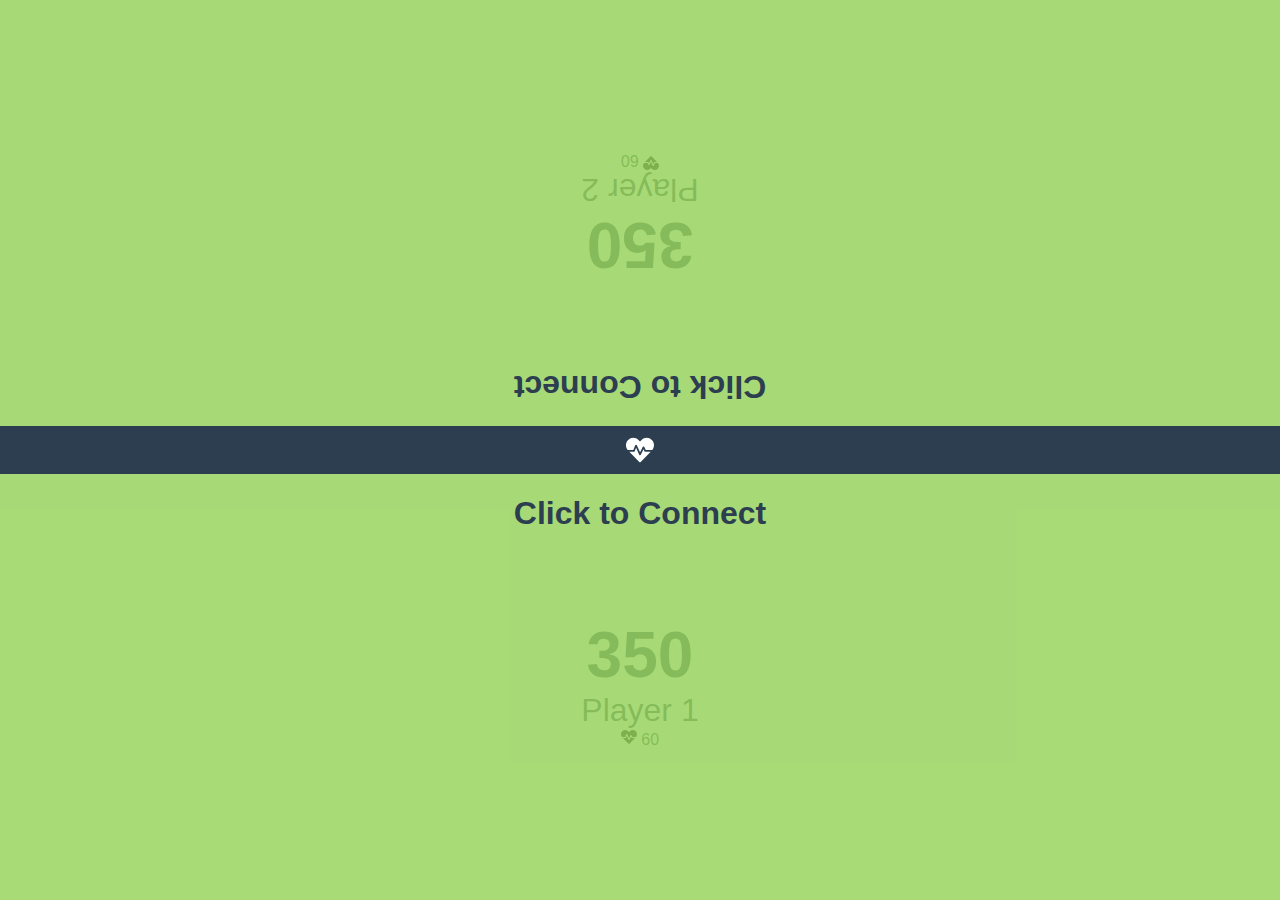
<file: index.html>
<!DOCTYPE html><html lang=en><head><meta charset=utf-8><meta http-equiv=X-UA-Compatible content="IE=edge"><meta name=viewport content="width=device-width,initial-scale=1"><link rel=icon href=/favicon.ico><title>frontend</title><link href=/css/app.131827c2.css rel=preload as=style><link href=/js/app.ee3bf2ae.js rel=preload as=script><link href=/js/chunk-vendors.4c7a94e6.js rel=preload as=script><link href=/css/app.131827c2.css rel=stylesheet></head><body><noscript><strong>We're sorry but frontend doesn't work properly without JavaScript enabled. Please enable it to continue.</strong></noscript><div id=app></div><script src=/js/chunk-vendors.4c7a94e6.js></script><script src=/js/app.ee3bf2ae.js></script></body></html>
</file>
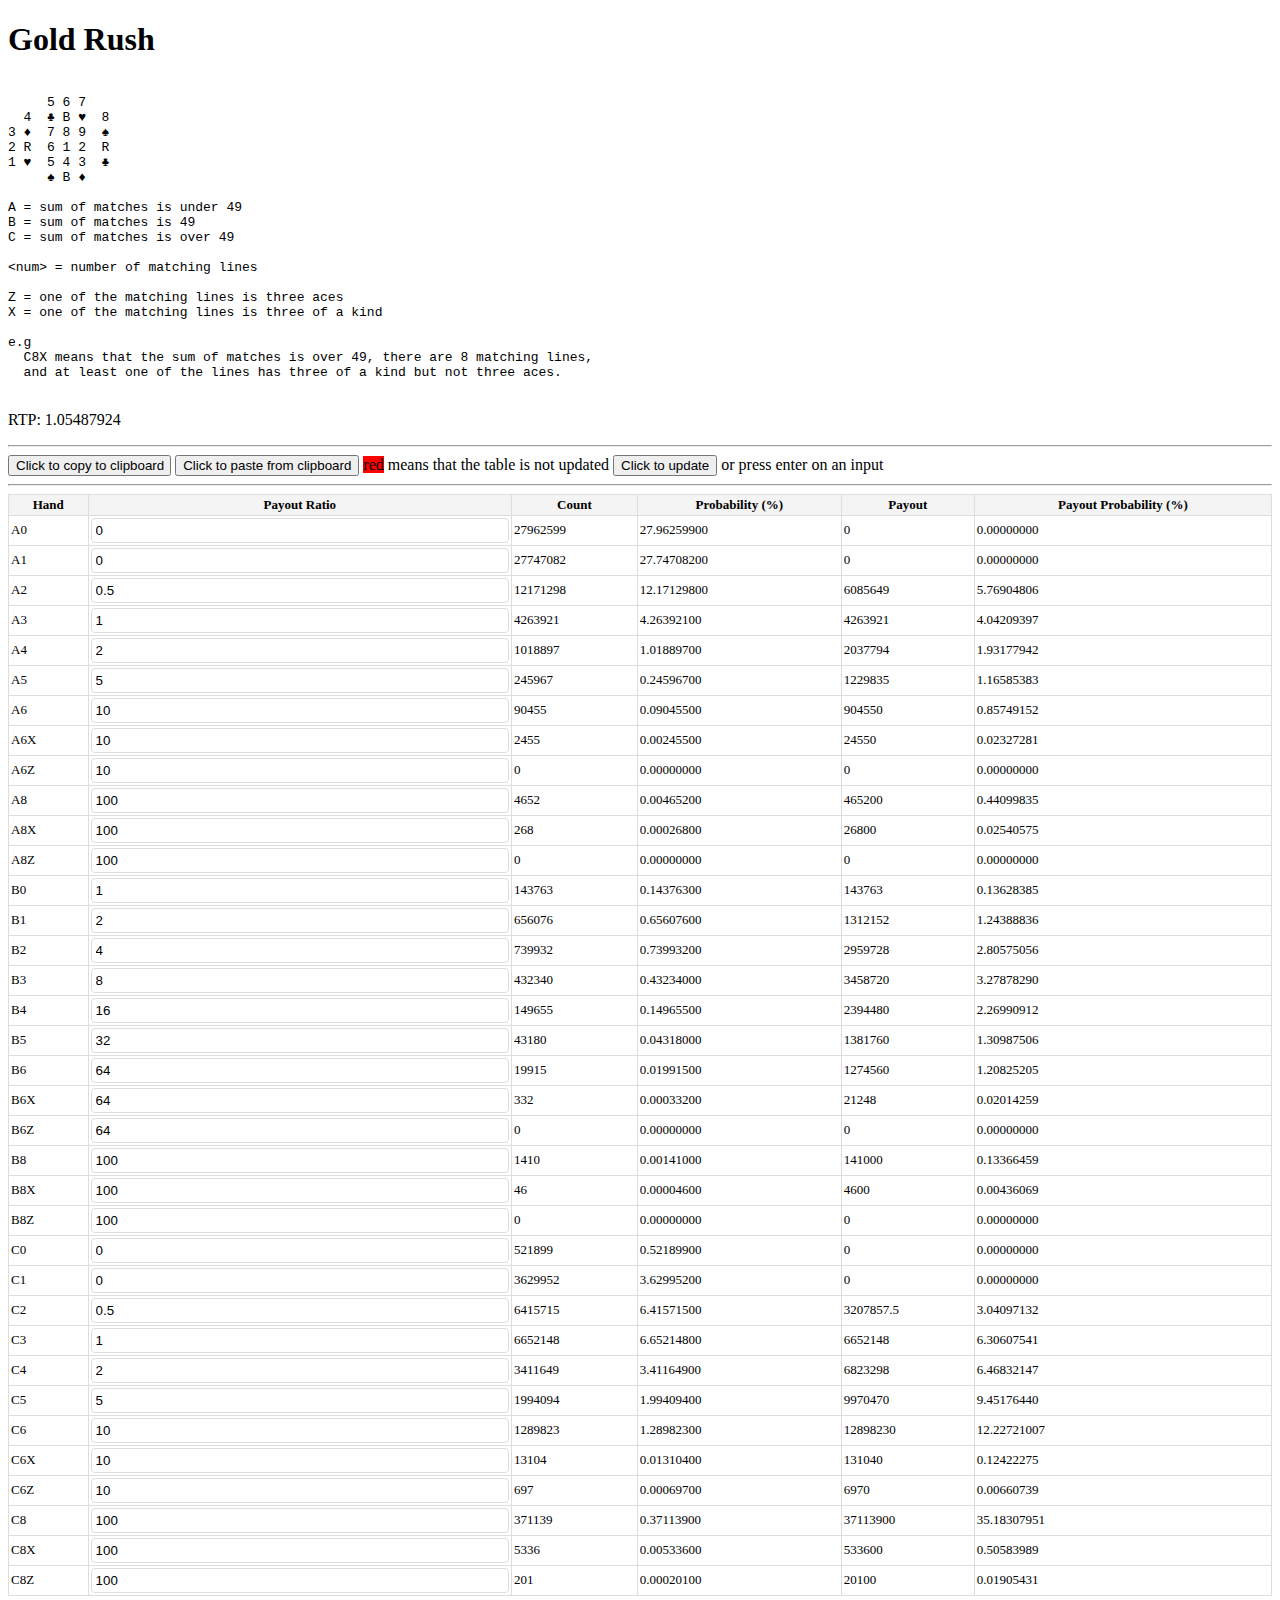
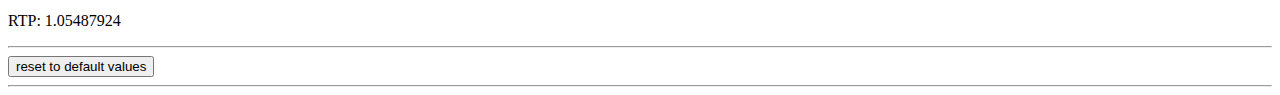
<file: gold-rush.html>
<!DOCTYPE html>
<html lang="en">

<head>
    <meta charset="UTF-8">
    <title>Gold Rush Statistics</title>
    <style>
        table {
            width: 100%;
            border-collapse: collapse;
        }

        th,
        td {
            border: 1px solid #ddd;
            padding: 2px;
            font-size: small;
        }

        th {
            background-color: #f4f4f4;
        }

        input {
            width: 100%;
            padding: 4px;
            box-sizing: border-box;
            border: 1px solid #ddd;
            border-radius: 4px;
        }
    </style>
</head>

<body>
    <h1>Gold Rush</h1>
    <div>
        <pre>

     5 6 7
  4  ♣ B ♥  8
3 ♦  7 8 9  ♠
2 R  6 1 2  R
1 ♥  5 4 3  ♣
     ♠ B ♦

A = sum of matches is under 49
B = sum of matches is 49
C = sum of matches is over 49

&lt;num&gt; = number of matching lines

Z = one of the matching lines is three aces
X = one of the matching lines is three of a kind

e.g
  C8X means that the sum of matches is over 49, there are 8 matching lines,
  and at least one of the lines has three of a kind but not three aces.
        </pre>
    </div>
    <p class="rtp">RTP: 0.0</p>
    <hr>

    <div>
        <button style="padding-right: 5px" id="copy">Click to copy to clipboard</button>
        <button id="paste">Click to paste from clipboard</button>
        <span>
            <span style="background-color: red;">red</span> means that the table is not updated
        </span>
        <button id="update">Click to update</button>
        <span> or press enter on an input</span>
    </div>
    <hr>
    <table>
        <thead>
            <tr>
                <th id="th-id">Hand</th>
                <th id="th-sats">Payout Ratio</th>
                <th id="th-count">Count</th>
                <th id="th-probability">Probability (%)</th>
                <th id="th-payout">Payout</th>
                <th id="th-payoutProbability">Payout Probability (%)</th>
            </tr>
        </thead>
        <tbody>

        </tbody>
    </table>
    <p class="rtp">RTP: 0.0</p>
    <hr>
    <div>
        <div><button id="reset">reset to default values</button></div>
        <hr>
    </div>
</body>


<script>

    const cache_key = '2025-08-20';  // update to invalidate localstorage
    let hands = [];
    let default_hands = [
        { id: 1, hand: "A0", sats: 0, count: 27962599 },
        { id: 2, hand: "A1", sats: 0, count: 27747082 },
        { id: 3, hand: "A2", sats: 0.5, count: 12171298 },
        { id: 4, hand: "A3", sats: 1, count: 4263921 },
        { id: 5, hand: "A4", sats: 2, count: 1018897 },
        { id: 6, hand: "A5", sats: 5, count: 245967 },
        { id: 7, hand: "A6", sats: 10, count: 90455 },
        { id: 8, hand: "A6X", sats: 10, count: 2455 },
        { id: 9, hand: "A6Z", sats: 10, count: 0 },
        // { id: 10, hand: "A7", sats: 0, count: 0 },
        // { id: 11, hand: "A7X", sats: 0, count: 0 },
        // { id: 12, hand: "A7Z", sats: 0, count: 0 },
        { id: 13, hand: "A8", sats: 100, count: 4652 },
        { id: 14, hand: "A8X", sats: 100, count: 268 },
        { id: 15, hand: "A8Z", sats: 100, count: 0 },
        { id: 16, hand: "B0", sats: 1, count: 143763 },
        { id: 17, hand: "B1", sats: 2, count: 656076 },
        { id: 18, hand: "B2", sats: 4, count: 739932 },
        { id: 19, hand: "B3", sats: 8, count: 432340 },
        { id: 20, hand: "B4", sats: 16, count: 149655 },
        { id: 21, hand: "B5", sats: 32, count: 43180 },
        { id: 22, hand: "B6", sats: 64, count: 19915 },
        { id: 23, hand: "B6X", sats: 64, count: 332 },
        { id: 24, hand: "B6Z", sats: 64, count: 0 },
        // { id: 25, hand: "B7", sats: 0, count: 0 },
        // { id: 26, hand: "B7X", sats: 0, count: 0 },
        // { id: 27, hand: "B7Z", sats: 0, count: 0 },
        { id: 28, hand: "B8", sats: 100, count: 1410 },
        { id: 29, hand: "B8X", sats: 100, count: 46 },
        { id: 30, hand: "B8Z", sats: 100, count: 0 },
        { id: 31, hand: "C0", sats: 0, count: 521899 },
        { id: 32, hand: "C1", sats: 0, count: 3629952 },
        { id: 33, hand: "C2", sats: 0.5, count: 6415715 },
        { id: 34, hand: "C3", sats: 1, count: 6652148 },
        { id: 35, hand: "C4", sats: 2, count: 3411649 },
        { id: 36, hand: "C5", sats: 5, count: 1994094 },
        { id: 37, hand: "C6", sats: 10, count: 1289823 },
        { id: 38, hand: "C6X", sats: 10, count: 13104 },
        { id: 39, hand: "C6Z", sats: 10, count: 697 },
        // { id: 40, hand: "C7", sats: 0, count: 0 },
        // { id: 41, hand: "C7X", sats: 0, count: 0 },
        // { id: 42, hand: "C7Z", sats: 0, count: 0 },
        { id: 43, hand: "C8", sats: 100, count: 371139 },
        { id: 44, hand: "C8X", sats: 100, count: 5336 },
        { id: 45, hand: "C8Z", sats: 100, count: 201 },
    ];

    const total_counts = default_hands.reduce((sum, sats) => sum + sats.count, 0);
    default_hands = default_hands.map((hand) => ({
        ...hand,
        payout: hand.count * hand.sats,
        probability: (hand.count / total_counts).toFixed(8),
        payoutProbability: ((hand.count * hand.sats) / (total_counts * 10000)).toFixed(8)
    })
    )

    function saveLocalStorage() {
        localStorage.setItem(cache_key, JSON.stringify(hands));
    }

    if (localStorage.getItem(cache_key)) {
        hands = JSON.parse(localStorage.getItem(cache_key));
    } else {
        hands = JSON.parse(JSON.stringify(default_hands));
        saveLocalStorage();
    }



    function update_hands() {
        hands = hands.map((hand) => ({
            ...hand,
            payout: hand.count * hand.sats,
            probability: (hand.count / total_counts * 100).toFixed(8),
        }));
        total_payout = hands.reduce((sum, hand) => sum + hand.payout, 0);
        hands = hands.map((hand) => ({
            ...hand,
            payoutProbability: ((hand.payout) / (total_payout) * 100).toFixed(8)
        }));
    }


    function calculate_rtp() {
        const totalPayout = hands.reduce((sum, hand) => sum + (hand.payout), 0);
        return (totalPayout / total_counts).toFixed(8);
    }

    // for table sorting
    const ths_object = {
        'th-id': 1, // default to ascending order for 'Hand'
        'th-sats': 0,
        'th-count': 0,
        'th-probability': 0,
        'th-payout': 0,
        'th-payoutProbability': 0,
    };
    const ths = Object.keys(ths_object);

    for (let th of ths) {
        document.getElementById(th).addEventListener('click', () => {
            console.log(`Column ${th} clicked. Current sort order: ${ths_object[th]}`);

            ths.forEach((t) => {
                if (t !== th) {
                    ths_object[t] = 0; // reset other ths
                }
            });
            if (ths_object[th] !== 1) {
                ths_object[th] = 1; // ascending
                console.log(`Column ${th} set to ascending order.`);
            } else {
                ths_object[th] = -1; // descending
                console.log(`Column ${th} set to descending order.`);
            }
            calculate_and_render();
        });
    }

    function sort_rows(rows) {
        // get current ths
        const current_th = ths.find(th => ths_object[th] !== 0);
        if (!current_th) {
            return rows; // No sorting applied
        }
        const sortOrder = ths_object[current_th];
        if (sortOrder === 0) {
            return rows; // No sorting applied
        }
        return rows.sort((a, b) => {
            const aValue = parseFloat(a[current_th.replace('th-', '')]);
            const bValue = parseFloat(b[current_th.replace('th-', '')]);
            return sortOrder * (aValue - bValue);
        });
    }

    function update_html() {
        console.log('update_html');

        const tableBody = document.querySelector('tbody');
        tableBody.innerHTML = ''; // Clear existing rows

        for (hand of sort_rows(hands)) {
            const row = document.createElement('tr');
            row.innerHTML = `
                <td>${hand.hand}</td >
                <td>
                    <input type="number" id="${hand.id}" value="${hand.sats}" onclick="this.select()">
                </td>
                <td>${hand.count}</td>
                <td>${hand.probability}</td>
                <td>${hand.payout}</td>
                <td>${hand.payoutProbability}</td>
            `;
            tableBody.appendChild(row);
            const id = hand.id;
            const input = document.getElementById(hand.id);
            input.addEventListener('input', (event) => {
                const newSats = parseFloat(event.target.value);
                if (isNaN(newSats)) {
                    return
                }
                hands.filter(h => h.id === id)[0].sats = newSats;
                row.style.backgroundColor = 'red';
            });
            input.addEventListener('keypress', (event) => {
                if (event.key === 'Enter' || event.key === 13) {
                    calculate_and_render();
                    document.getElementById(id).focus();
                }
            });

        };

        const rtp = calculate_rtp();
        for (const el of document.querySelectorAll('.rtp')) {
            el.innerText = `RTP: ${rtp}`;
        };
    }

    function calculate_and_render() {
        update_hands();
        update_html();
        saveLocalStorage();
    }

    function copy_table() {
        let copy_text = '';
        for (hand of hands) {
            copy_text += `${hand.hand} => ${hand.sats}\n`;
        }
        navigator.clipboard.writeText(copy_text).then(() => {
            alert('Copied to clipboard');
        }).catch(err => {
            console.error('Failed to copy: ', err);
        });
    }

    function paste() {
        navigator.clipboard.readText().then(text => {
            const lines = text.split('\n').filter(line => line.trim() !== '');
            lines.forEach(line => {
                console.log(line);

                const [hand, sats] = line.split('=>').map(part => part.trim());
                const handObj = hands.find(h => h.hand === hand);
                if (handObj) {
                    handObj.sats = parseFloat(sats);
                }
            });
            calculate_and_render();
        }).catch(err => {
            console.error('Failed to read clipboard contents: ', err);
        });
    }

    document.getElementById('paste').addEventListener('click', () => {
        paste();
    });

    document.getElementById('copy').addEventListener('click', () => {
        copy_table();
    });

    document.getElementById('reset').addEventListener('click', () => {
        localStorage.removeItem(cache_key);
        hands = JSON.parse(JSON.stringify(default_hands));
        calculate_and_render();
    });

    document.getElementById('update').addEventListener('click', () => {
        console.log('Update button clicked');
        calculate_and_render();
    });

    calculate_and_render();
</script>

</html>
</file>
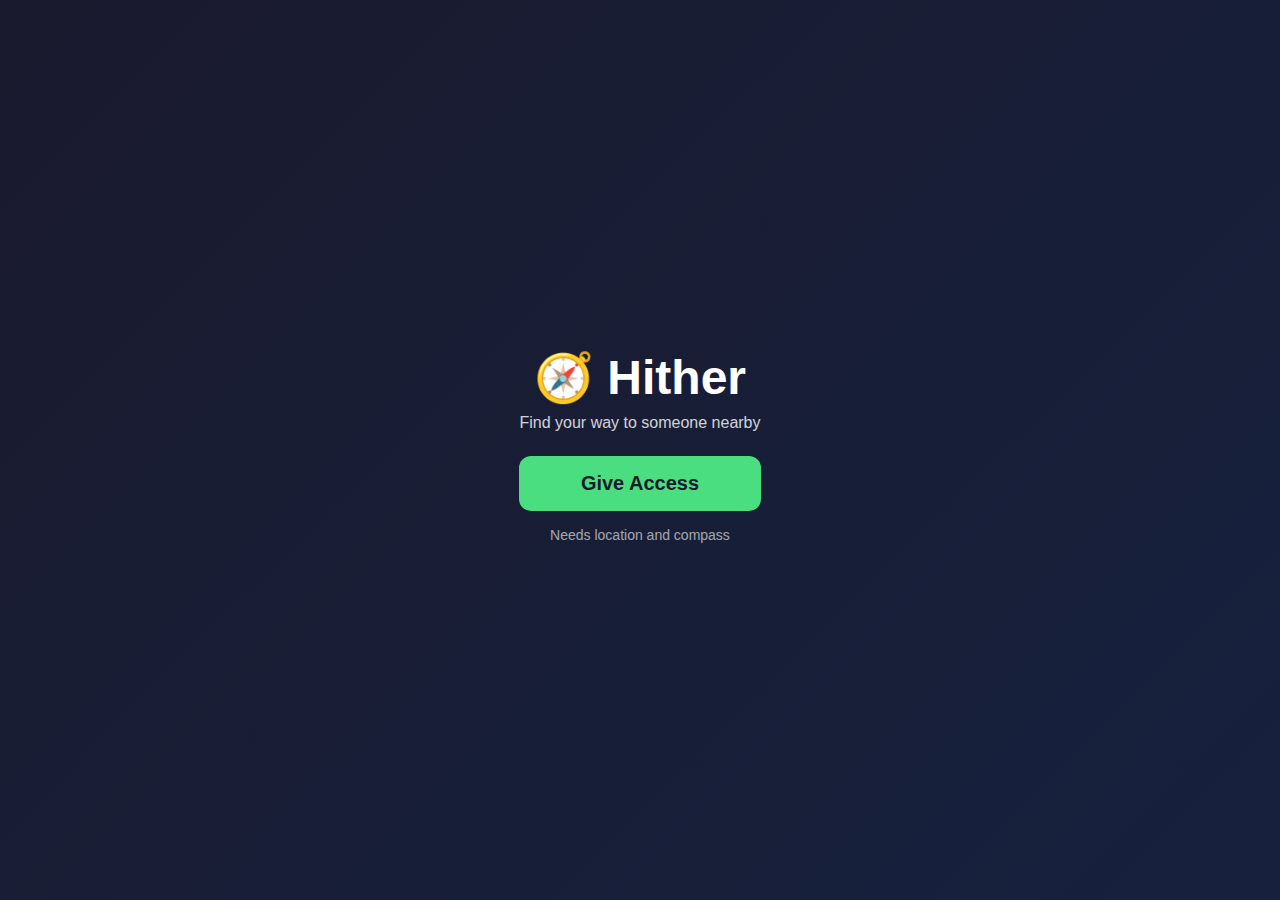
<file: hither.html>
<!doctype html>
<html lang="en">
  <head>
    <meta charset="UTF-8" />
    <meta
      name="viewport"
      content="width=device-width, initial-scale=1.0, maximum-scale=1.0, user-scalable=no"
    />
    <meta name="theme-color" content="#000000" />
    <title>Hither</title>
    <link
      rel="icon"
      type="image/svg+xml"
      href="data:image/svg+xml,<svg xmlns='http://www.w3.org/2000/svg' viewBox='0 0 100 100'><text y='.9em' font-size='90'>🧭</text></svg>"
    />
    <script type="module" crossorigin>(function(){let e=document.createElement(`link`).relList;if(e&&e.supports&&e.supports(`modulepreload`))return;for(let e of document.querySelectorAll(`link[rel="modulepreload"]`))n(e);new MutationObserver(e=>{for(let t of e)if(t.type===`childList`)for(let e of t.addedNodes)e.tagName===`LINK`&&e.rel===`modulepreload`&&n(e)}).observe(document,{childList:!0,subtree:!0});function t(e){let t={};return e.integrity&&(t.integrity=e.integrity),e.referrerPolicy&&(t.referrerPolicy=e.referrerPolicy),e.crossOrigin===`use-credentials`?t.credentials=`include`:e.crossOrigin===`anonymous`?t.credentials=`omit`:t.credentials=`same-origin`,t}function n(e){if(e.ep)return;e.ep=!0;let n=t(e);fetch(e.href,n)}})();var e=6371e3,t=1e4;function n(t,n){let r=i(t.latitude),a=i(n.latitude),o=i(n.latitude-t.latitude),s=i(n.longitude-t.longitude),c=Math.sin(o/2)*Math.sin(o/2)+Math.cos(r)*Math.cos(a)*Math.sin(s/2)*Math.sin(s/2);return e*(2*Math.atan2(Math.sqrt(c),Math.sqrt(1-c)))}function r(e,t){let n=i(e.latitude),r=i(t.latitude),o=i(t.longitude-e.longitude),s=Math.sin(o)*Math.cos(r),c=Math.cos(n)*Math.sin(r)-Math.sin(n)*Math.cos(r)*Math.cos(o);return a(Math.atan2(s,c)*180/Math.PI)}function i(e){return e*Math.PI/180}function a(e){return(e%360+360)%360}function o(e){return e<1e3?`${Math.round(e)} m`:`${(e/1e3).toFixed(1)} km`}function s(e){return`${Math.round(e.latitude*t)/t},${Math.round(e.longitude*t)/t}`}function c(e){let t=e.split(`,`);if(t.length!==2)return null;let n=parseFloat(t[0]),r=parseFloat(t[1]);return isNaN(n)||isNaN(r)?null:{latitude:n,longitude:r}}var l=class{el;headingEl;arrowEl;distanceEl;source=null;target=null;alpha=null;constructor(e){this.el=e,this.el.innerHTML=`
      <div class="compass-heading">--°</div>
      <div class="compass-circle"><div class="compass-arrow">↑</div></div>
      <div class="compass-distance">-- m</div>
    `,this.headingEl=this.el.querySelector(`.compass-heading`),this.arrowEl=this.el.querySelector(`.compass-arrow`),this.distanceEl=this.el.querySelector(`.compass-distance`)}update(e,t){this.source=e,this.target=t,this.render()}updateOrientation(e){this.alpha=e,this.render()}render(){if(!this.source||!this.target)return;let e=n(this.source,this.target),t=r(this.source,this.target);if(this.distanceEl.textContent=o(e),this.alpha!==null){let e=(360-this.alpha+360)%360,n=(t-e+360)%360;this.headingEl.textContent=`${Math.round(e)}°`,this.arrowEl.style.transform=`rotate(${n}deg)`}}destroy(){this.el.innerHTML=``}},u=()=>/iPad|iPhone|iPod/.test(navigator.userAgent)&&/AppleWebKit/.test(navigator.userAgent);async function d(){if(typeof DeviceOrientationEvent>`u`)throw Error(`Not supported`);if(u()&&typeof DeviceOrientationEvent.requestPermission==`function`&&await DeviceOrientationEvent.requestPermission()!==`granted`)throw Error(`Permission denied`)}var f=class{compass;eventName;handler;listening=!1;constructor(e){this.compass=e,this.eventName=u()?`deviceorientation`:`deviceorientationabsolute`,this.handler=e=>this.compass.updateOrientation(e.alpha)}start(){this.listening||=(window.addEventListener(this.eventName,this.handler),!0)}stop(){window.removeEventListener(this.eventName,this.handler),this.listening=!1}destroy(){this.stop()}},p=[{name:`North Pole`,pos:{latitude:90,longitude:0}},{name:`South Pole`,pos:{latitude:-90,longitude:0}},{name:`Tokyo`,pos:{latitude:35.6762,longitude:139.6503}},{name:`Oslo`,pos:{latitude:59.9139,longitude:10.7522}}],m=document.getElementById(`app`),h={compass:null,myPos:null};function g(){return new Promise((e,t)=>navigator.geolocation.getCurrentPosition(t=>e({latitude:t.coords.latitude,longitude:t.coords.longitude}),t,{enableHighAccuracy:!0}))}function _(e){m.innerHTML=e}function v(){_(`
    <div class="container">
      <h1>🧭 Hither</h1>
      <p>Find your way to someone nearby</p>
      <button class="btn-primary" id="enable">Give Access</button>
      <p class="hint">Needs location and compass</p>
    </div>
  `),document.getElementById(`enable`).onclick=async()=>{try{await d(),h.myPos=await g(),y()}catch(e){x(e.message)}}}function y(){let e=`${location.origin}${location.pathname}#${s(h.myPos)}`;_(`
    <div class="container">
      <h1>🧭 Hither</h1>
      <button class="btn-primary" id="share">Share Location</button>
      <p class="hint">Send this link</p>
      <div class="link-box"><input value="${e}" readonly></div>
      <p class="hint">Test destinations:</p>
      <div class="tests">${p.map((e,t)=>`<button class="btn-test" data-i="${t}">${e.name}</button>`).join(``)}</div>
      <button class="btn-secondary" id="nav">Find Someone</button>
    </div>
  `),document.getElementById(`share`).onclick=async()=>{navigator.share?await navigator.share({url:e}).catch(()=>{}):(document.querySelector(`input`).select(),document.execCommand(`copy`))},document.getElementById(`nav`).onclick=()=>b(),document.querySelectorAll(`.btn-test`).forEach((e,t)=>{e.onclick=()=>b(p[t].pos)})}function b(e){let t=e||c(location.hash.slice(1));if(!t)return x(`No target in URL`);let n=new l(document.createElement(`div`)),r=new f(n);h.compass=n,_(`
    <div class="container">
      <div id="compass-mount"></div>
      <button class="btn-secondary" id="back">Share My Location</button>
    </div>
    <div class="debug"><span id="d-alpha">0</span></div>
  `),document.getElementById(`compass-mount`).appendChild(n.el),r.start(),n.update(h.myPos,t);{let e=n.updateOrientation.bind(n);n.updateOrientation=t=>{e(t);let n=document.getElementById(`d-alpha`);n&&t!==null&&(n.textContent=t.toFixed(1))}}document.getElementById(`back`).onclick=()=>{r.destroy(),n.destroy(),y()}}function x(e){_(`<div class="container"><p class="error">⚠️ ${e}</p><button class="btn-primary" onclick="location.reload()">Try Again</button></div>`)}var S=c(location.hash.slice(1));S?d().then(g).then(e=>{h.myPos=e,b(S)}).catch(()=>v()):v();</script>
    <style rel="stylesheet" crossorigin>*{box-sizing:border-box;margin:0;padding:0}body{color:#fff;background:linear-gradient(135deg,#1a1a2e,#16213e);justify-content:center;align-items:center;min-height:100vh;font-family:-apple-system,BlinkMacSystemFont,sans-serif;display:flex}.container{text-align:center;width:100%;max-width:400px;padding:2rem}h1{margin-bottom:.5rem;font-size:3rem}p{opacity:.8;margin-bottom:1.5rem}.hint{opacity:.6;margin-bottom:.5rem;font-size:.875rem}.error{color:#f87171;margin-bottom:1rem}.btn-primary{cursor:pointer;color:#1a1a2e;background:#4ade80;border:none;border-radius:12px;width:100%;margin-bottom:1rem;padding:1rem;font-size:1.25rem;font-weight:600}.btn-primary:active{transform:scale(.98)}.btn-secondary{cursor:pointer;color:#fff;background:#ffffff1a;border:none;border-radius:12px;width:100%;margin-top:1rem;padding:1rem;font-size:1.25rem}.link-box{margin:1rem 0}.link-box input{color:#fff;text-align:center;background:#ffffff1a;border:none;border-radius:8px;width:100%;padding:.75rem;font-size:.875rem}.tests{flex-wrap:wrap;justify-content:center;gap:.5rem;margin-bottom:1rem;display:flex}.btn-test{color:#fff;cursor:pointer;background:#ffffff1a;border:none;border-radius:8px;padding:.75rem;font-size:1rem}.compass-heading{opacity:.7;margin-bottom:1rem;font-size:2rem;font-weight:700}.compass-circle{border:3px solid #ffffff4d;border-radius:50%;justify-content:center;align-items:center;width:220px;height:220px;margin:0 auto 1.5rem;display:flex}.compass-arrow{color:#4ade80;font-size:4rem}.compass-distance{margin-bottom:1.5rem;font-size:2.5rem;font-weight:700}.debug{color:#0f0;text-align:center;background:#000000d9;padding:8px;font-family:monospace;font-size:11px;position:fixed;bottom:0;left:0;right:0}
/*$vite$:1*/</style>
  </head>
  <body>
    <div id="app"></div>
  </body>
</html>
</file>
